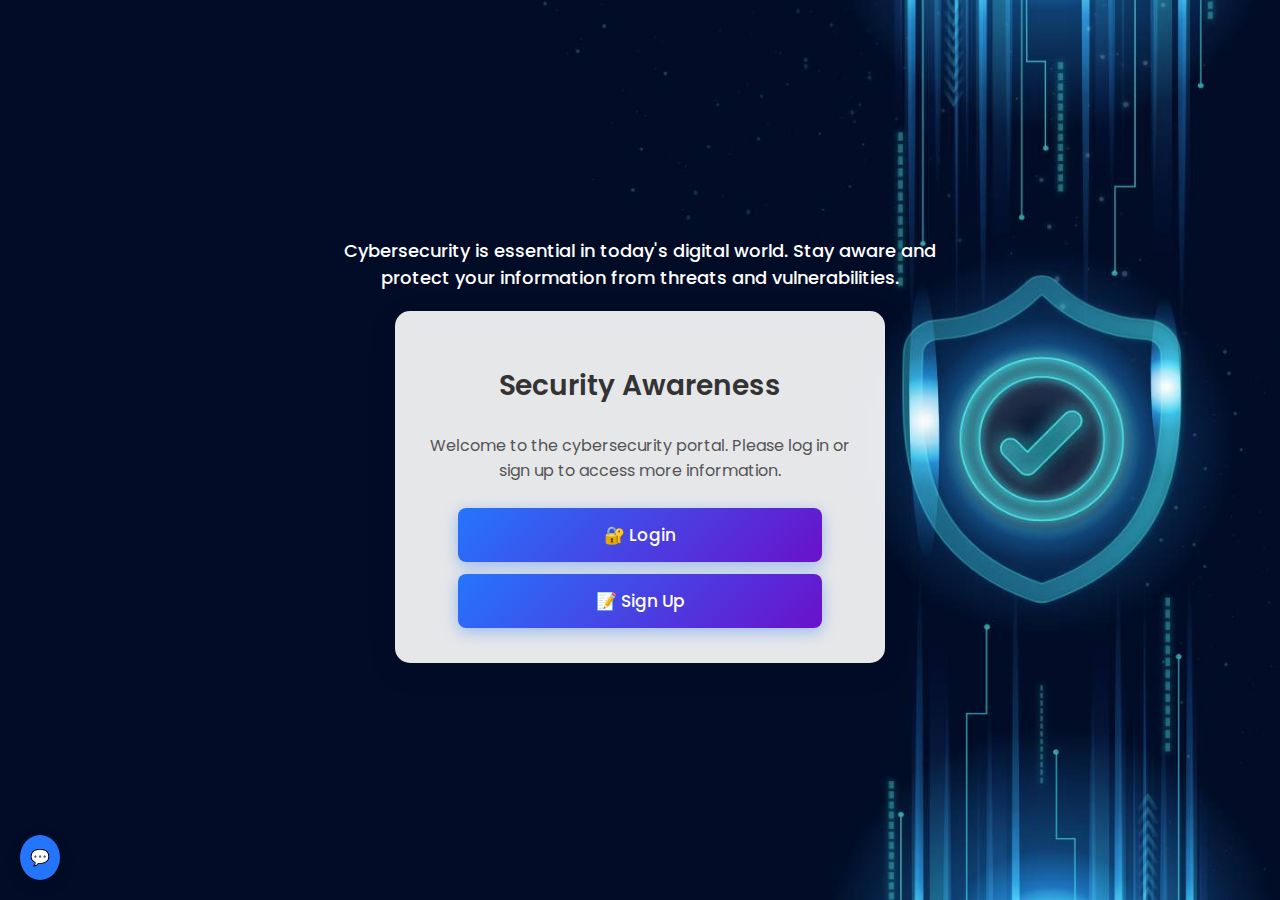
<file: index.html>
<!DOCTYPE html>
<html lang="en">
<head>
    <meta charset="UTF-8">
    <meta name="viewport" content="width=device-width, initial-scale=1.0">
    <title>Security Awareness</title>
    <link rel="stylesheet" href="styles.css">
    <link href="https://fonts.googleapis.com/css2?family=Poppins:wght@300;400;600&display=swap" rel="stylesheet">
    <style>
        /* General Styles */
        body {
            font-family: 'Poppins', sans-serif;
            background: url('sc.jpeg') no-repeat center center fixed;
            background-size: cover;
            color: #333;
            display: flex;
            flex-direction: column;
            align-items: center;
            justify-content: center;
            height: 100vh;
            margin: 0;
            text-align: center;
        }

        .cybersecurity-text {
            font-size: 18px;
            font-weight: 500;
            color: #fff;
            margin-bottom: 20px;
            max-width: 600px;
        }

        .container {
            background: rgba(255, 255, 255, 0.9);
            padding: 35px;
            border-radius: 15px;
            box-shadow: 0 8px 30px rgba(0, 0, 0, 0.1);
            text-align: center;
            width: 90%;
            max-width: 420px;
            display: flex;
            flex-direction: column;
            align-items: center;
        }

        h1 {
            color: #333;
            font-size: 28px;
            font-weight: 600;
            margin-bottom: 10px;
        }

        p {
            font-size: 16px;
            margin-bottom: 25px;
            color: #555;
        }

        .button-container {
            display: flex;
            flex-direction: column;
            align-items: center;
            gap: 12px;
            width: 100%;
        }

        .nav-button {
            display: inline-block;
            width: 80%;
            padding: 14px;
            background: linear-gradient(135deg, #2575fc, #6a11cb);
            color: white;
            text-decoration: none;
            border-radius: 8px;
            font-size: 17px;
            font-weight: 500;
            transition: transform 0.3s ease, box-shadow 0.3s ease;
            box-shadow: 0 4px 15px rgba(37, 117, 252, 0.4);
            text-align: center;
        }

        .nav-button:hover {
            transform: translateY(-3px);
            box-shadow: 0 6px 20px rgba(37, 117, 252, 0.5);
        }

        /* Chatbot Styles */
        .chat-container {
            position: fixed;
            bottom: 20px;
            left: 20px;
            width: 300px;
            background: white;
            border-radius: 10px;
            box-shadow: 0 4px 15px rgba(0, 0, 0, 0.2);
            display: none;
            flex-direction: column;
            overflow: hidden;
        }

        .chat-header {
            background: #2575fc;
            color: white;
            padding: 10px;
            text-align: center;
            cursor: pointer;
        }

        .chat-messages {
            height: 200px;
            overflow-y: auto;
            padding: 10px;
        }

        .chat-input {
            display: flex;
            border-top: 1px solid #ddd;
        }

        .chat-input input {
            flex: 1;
            padding: 10px;
            border: none;
            outline: none;
        }

        .chat-input button {
            padding: 10px;
            background: #2575fc;
            color: white;
            border: none;
            cursor: pointer;
        }

        .chat-toggle {
            position: fixed;
            bottom: 20px;
            left: 20px;
            background: #2575fc;
            color: white;
            padding: 10px;
            border-radius: 50%;
            cursor: pointer;
            box-shadow: 0 4px 15px rgba(0, 0, 0, 0.2);
        }
    </style>
</head>
<body>
    <div class="cybersecurity-text">
        Cybersecurity is essential in today's digital world. Stay aware and protect your information from threats and vulnerabilities.
    </div>
    <div class="container">
        <h1>Security Awareness</h1>
        <p>Welcome to the cybersecurity portal. Please log in or sign up to access more information.</p>
        <div class="button-container">
            <a href="security_awareness.html" class="nav-button">🔐 Login</a>
            <a href="signup.html" class="nav-button">📝 Sign Up</a>
        </div>
    </div>

    <!-- Chatbot Section -->
    <div class="chat-toggle" onclick="toggleChat()">💬</div>
    <div class="chat-container" id="chatContainer">
        <div class="chat-header" onclick="toggleChat()">Chat with GPT</div>
        <div class="chat-messages" id="chatMessages"></div>
        <div class="chat-input">
            <input type="text" id="chatInput" placeholder="Type a message...">
            <button onclick="sendMessage()">Send</button>
        </div>
    </div>

    <script>
        function toggleChat() {
            var chat = document.getElementById('chatContainer');
            chat.style.display = (chat.style.display === 'flex') ? 'none' : 'flex';
        }

        function sendMessage() {
            var input = document.getElementById('chatInput');
            var messages = document.getElementById('chatMessages');
            var userMessage = input.value;
            if (userMessage.trim() === '') return;

            var messageDiv = document.createElement('div');
            messageDiv.textContent = "You: " + userMessage;
            messages.appendChild(messageDiv);

            // Simulated chatbot response
            setTimeout(() => {
                var botResponse = document.createElement('div');
                botResponse.textContent = "GPT: I'm here to help!";
                messages.appendChild(botResponse);
                messages.scrollTop = messages.scrollHeight;
            }, 1000);

            input.value = '';
        }
    </script>
</body>
</html>
</file>
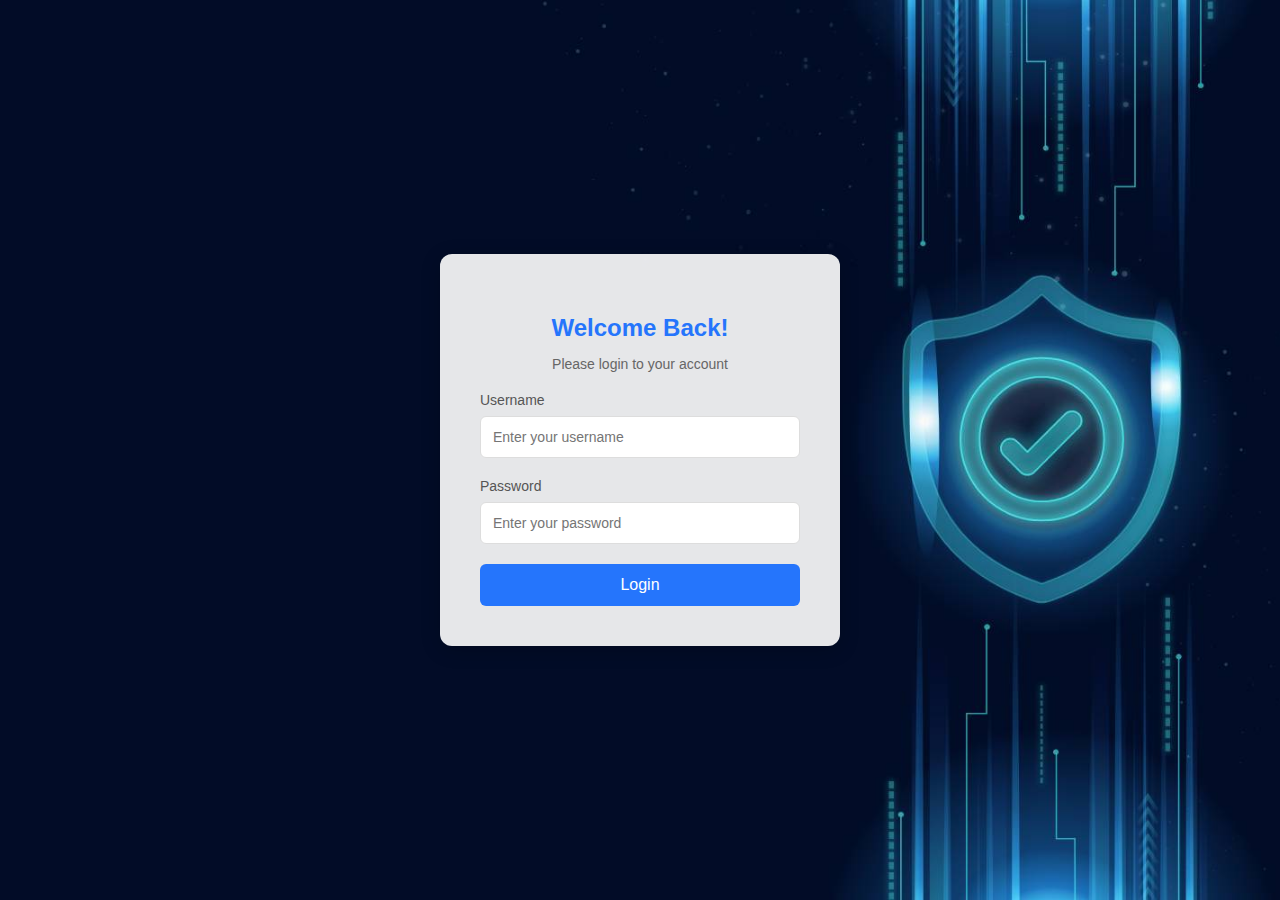
<file: security_awareness.html>
<!DOCTYPE html>
<html lang="id">
<head>
  <meta charset="UTF-8">
  <meta name="viewport" content="width=device-width, initial-scale=1.0">
  <title>Login - Security Awareness</title>
  <link rel="stylesheet" href="styles.css">
</head>
<body>
  <div class="login-container">
    <div class="login-header">
      <h2>Welcome Back!</h2>
      <p>Please login to your account</p>
    </div>
    <form id="loginForm">
      <div class="input-group">
        <label for="username">Username</label>
        <input type="text" id="username" placeholder="Enter your username" required>
      </div>
      <div class="input-group">
        <label for="password">Password</label>
        <input type="password" id="password" placeholder="Enter your password" required>
      </div>
      <button type="submit">Login</button>
    </form>
  </div>

  <script>
    document.getElementById('loginForm').addEventListener('submit', function(event) {
      event.preventDefault(); // Prevent form submission

      // Open a pop-up window for the security awareness message
      const popupWindow = window.open('', 'Security Awareness', 'width=600,height=400');
      popupWindow.document.write(`
        <!DOCTYPE html>
        <html lang="id">
        <head>
          <meta charset="UTF-8">
          <meta name="viewport" content="width=device-width, initial-scale=1.0">
          <title>Security Awareness</title>
          <style>
            body {
              font-family: 'Arial', sans-serif;
              background: #f9f9f9;
              display: flex;
              justify-content: center;
              align-items: center;
              height: 100vh;
              margin: 0;
              color: #333;
            }
            .popup-container {
              background: #ffffff;
              padding: 30px;
              border-radius: 12px;
              box-shadow: 0 4px 20px rgba(0, 0, 0, 0.2);
              width: 80%;
              max-width: 500px;
              text-align: center;
              animation: fadeIn 0.5s ease-in-out;
            }
            .popup-container h3 {
              font-size: 20px;
              color: #c62828;
              margin-bottom: 15px;
            }
            .popup-container p {
              font-size: 14px;
              margin-bottom: 15px;
            }
            .popup-container ul {
              font-size: 14px;
              padding-left: 20px;
              margin: 0;
              text-align: left;
            }
            .whale-animation {
              margin-top: 20px;
            }
            .whale-animation img {
              width: 150px;
              height: auto;
              border-radius: 10px;
            }
            .whale-animation p {
              font-size: 14px;
              color: #2575fc;
              margin-top: 10px;
            }
            @keyframes fadeIn {
              from { opacity: 0; transform: translateY(-20px); }
              to { opacity: 1; transform: translateY(0); }
            }
          </style>
        </head>
        <body>
          <div class="popup-container">
            <h3>⚠️ Warning: Phishing Attempt!</h3>
            <p>This is a simulated phishing page. Here are some tips to stay safe:</p>
            <ul>
              <li>Always check the URL before entering sensitive information.</li>
              <li>Enable two-factor authentication (2FA) for added security.</li>
              <li>Never share your password with anyone.</li>
            </ul>
            <div class="whale-animation">
              <img src="https://media.giphy.com/media/v1.Y2lkPTc5MGI3NjExMXJ6ZWw2a2l4ZTk3bW51MHpsZ3IxYjYwbHV2M3VieXljc3g1bnMwOSZlcD12MV9naWZzX3NlYXJjaCZjdD1n/K27SLAxTENwvQqOgPB/giphy.gif" alt="Cute Whale Animation">
              <p>This is just a security awareness exercise! 🐋</p>
            </div>
          </div>
        </body>
        </html>
      `);
      popupWindow.document.close();
    });
  </script>
</body>
</html>
</file>
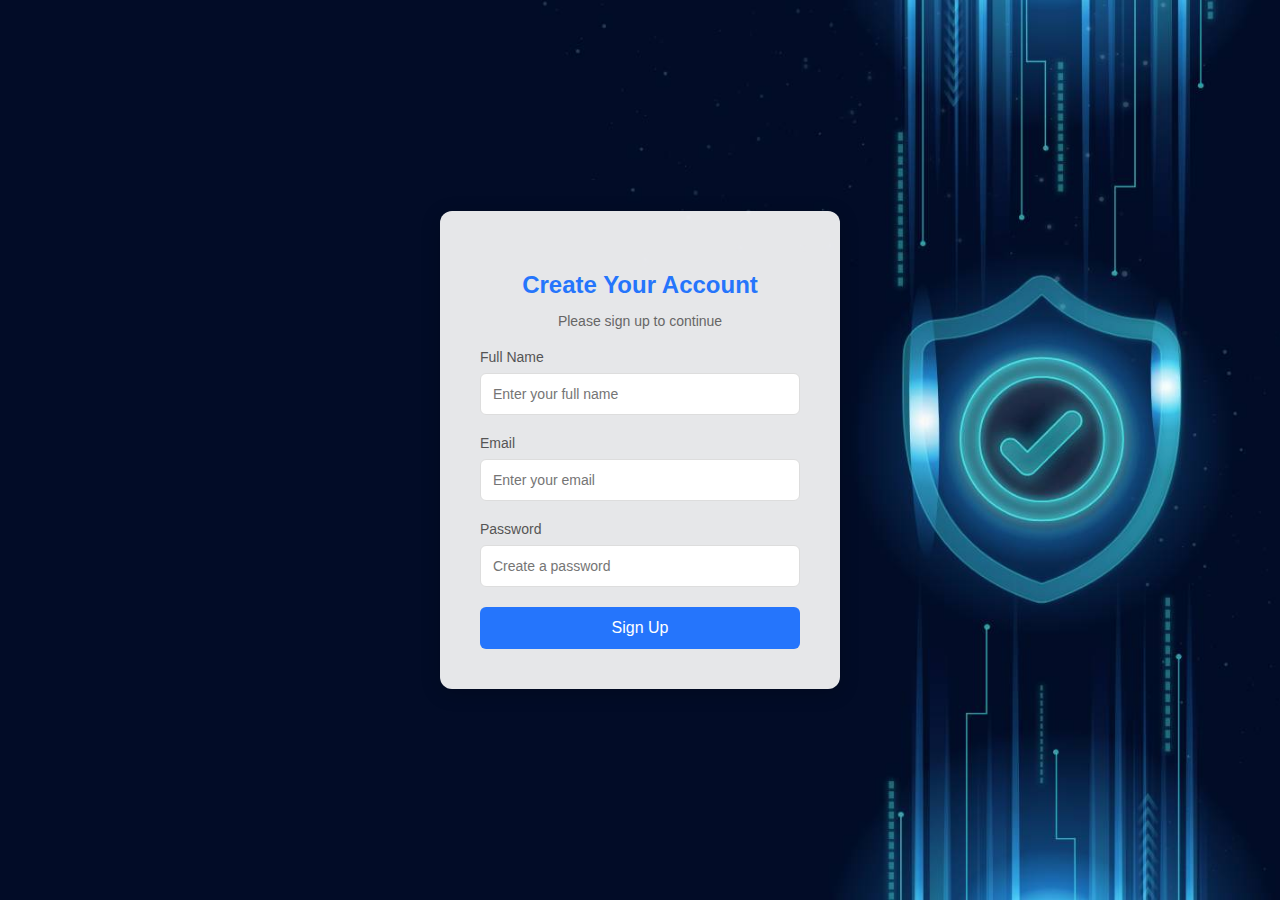
<file: signup.html>
<!DOCTYPE html>
<html lang="id">
<head>
  <meta charset="UTF-8">
  <meta name="viewport" content="width=device-width, initial-scale=1.0">
  <title>Sign Up - Security Awareness</title>
  <link rel="stylesheet" href="styles.css">
</head>
<body>
  <div class="login-container">
    <div class="login-header">
      <h2>Create Your Account</h2>
      <p>Please sign up to continue</p>
    </div>
    <form id="signupForm">
      <div class="input-group">
        <label for="fullname">Full Name</label>
        <input type="text" id="fullname" placeholder="Enter your full name" required>
      </div>
      <div class="input-group">
        <label for="email">Email</label>
        <input type="email" id="email" placeholder="Enter your email" required>
      </div>
      <div class="input-group">
        <label for="password">Password</label>
        <input type="password" id="password" placeholder="Create a password" required>
      </div>
      <button type="submit">Sign Up</button>
    </form>
  </div>

  <script>
    document.getElementById('signupForm').addEventListener('submit', function(event) {
      event.preventDefault(); // Prevent form submission

      // Simulate a successful sign-up
      alert('Sign up successful! Please log in to continue.');
      window.location.href = 'security_awareness.html'; // Redirect to login page
    });
  </script>
</body>
</html>
</file>
<file: styles.css>
/* General Styles */
body {
  font-family: 'Arial', sans-serif;
  background: url('sc.jpeg') no-repeat center center fixed;
  background-size: cover;
  display: flex;
  justify-content: center;
  align-items: center;
  height: 100vh;
  margin: 0;
  color: #333;
  overflow: hidden; /* Mencegah scrollbar */
}

/* Login/Signup Container */
.login-container {
  background: rgba(255, 255, 255, 0.9);
  padding: 40px;
  border-radius: 12px;
  box-shadow: 0 4px 20px rgba(0, 0, 0, 0.2);
  width: 100%;
  max-width: 400px; /* Lebar maksimal */
  text-align: center;
  animation: fadeIn 0.5s ease-in-out;
  box-sizing: border-box; /* Pastikan padding dihitung dalam lebar */
  margin: 0 20px; /* Memberikan jarak untuk memastikan tidak menempel pada tepi */
}

/* Header */
.login-header {
  margin-bottom: 20px;
}

.login-header h2 {
  font-size: 24px;
  color: #2575fc;
  margin-bottom: 10px;
}

.login-header p {
  font-size: 14px;
  color: #666;
}

/* Input Groups */
.input-group {
  margin-bottom: 20px;
  text-align: left;
  display: flex;
  flex-direction: column;
  width: 100%;
}

.input-group label {
  font-size: 14px;
  color: #555;
  margin-bottom: 8px;
}

.input-group input {
  width: 100%;
  padding: 12px;
  border: 1px solid #ddd;
  border-radius: 6px;
  font-size: 14px;
  transition: border-color 0.3s ease;
  box-sizing: border-box;
}

.input-group input:focus {
  border-color: #2575fc;
  outline: none;
}

/* Button */
button {
  width: 100%;
  padding: 12px;
  background: #2575fc;
  color: #fff;
  border: none;
  border-radius: 6px;
  font-size: 16px;
  cursor: pointer;
  transition: background 0.3s ease;
}

button:hover {
  background: #1a5bbf;
}

/* Animations */
@keyframes fadeIn {
  from {
    opacity: 0;
    transform: translateY(-20px);
  }
  to {
    opacity: 1;
    transform: translateY(0);
  }
}

/* Responsiveness */
@media (max-width: 768px) {
  /* Untuk layar kecil, sesuaikan padding dan lebar */
  .login-container {
    padding: 25px;
    max-width: 90%; /* Lebar menyesuaikan layar */
    margin: 0 15px; /* Jarak lebih sedikit pada ponsel */
  }

  .login-header h2 {
    font-size: 20px;
  }

  .input-group input {
    font-size: 16px;
  }

  button {
    font-size: 14px;
  }
}
</file>
